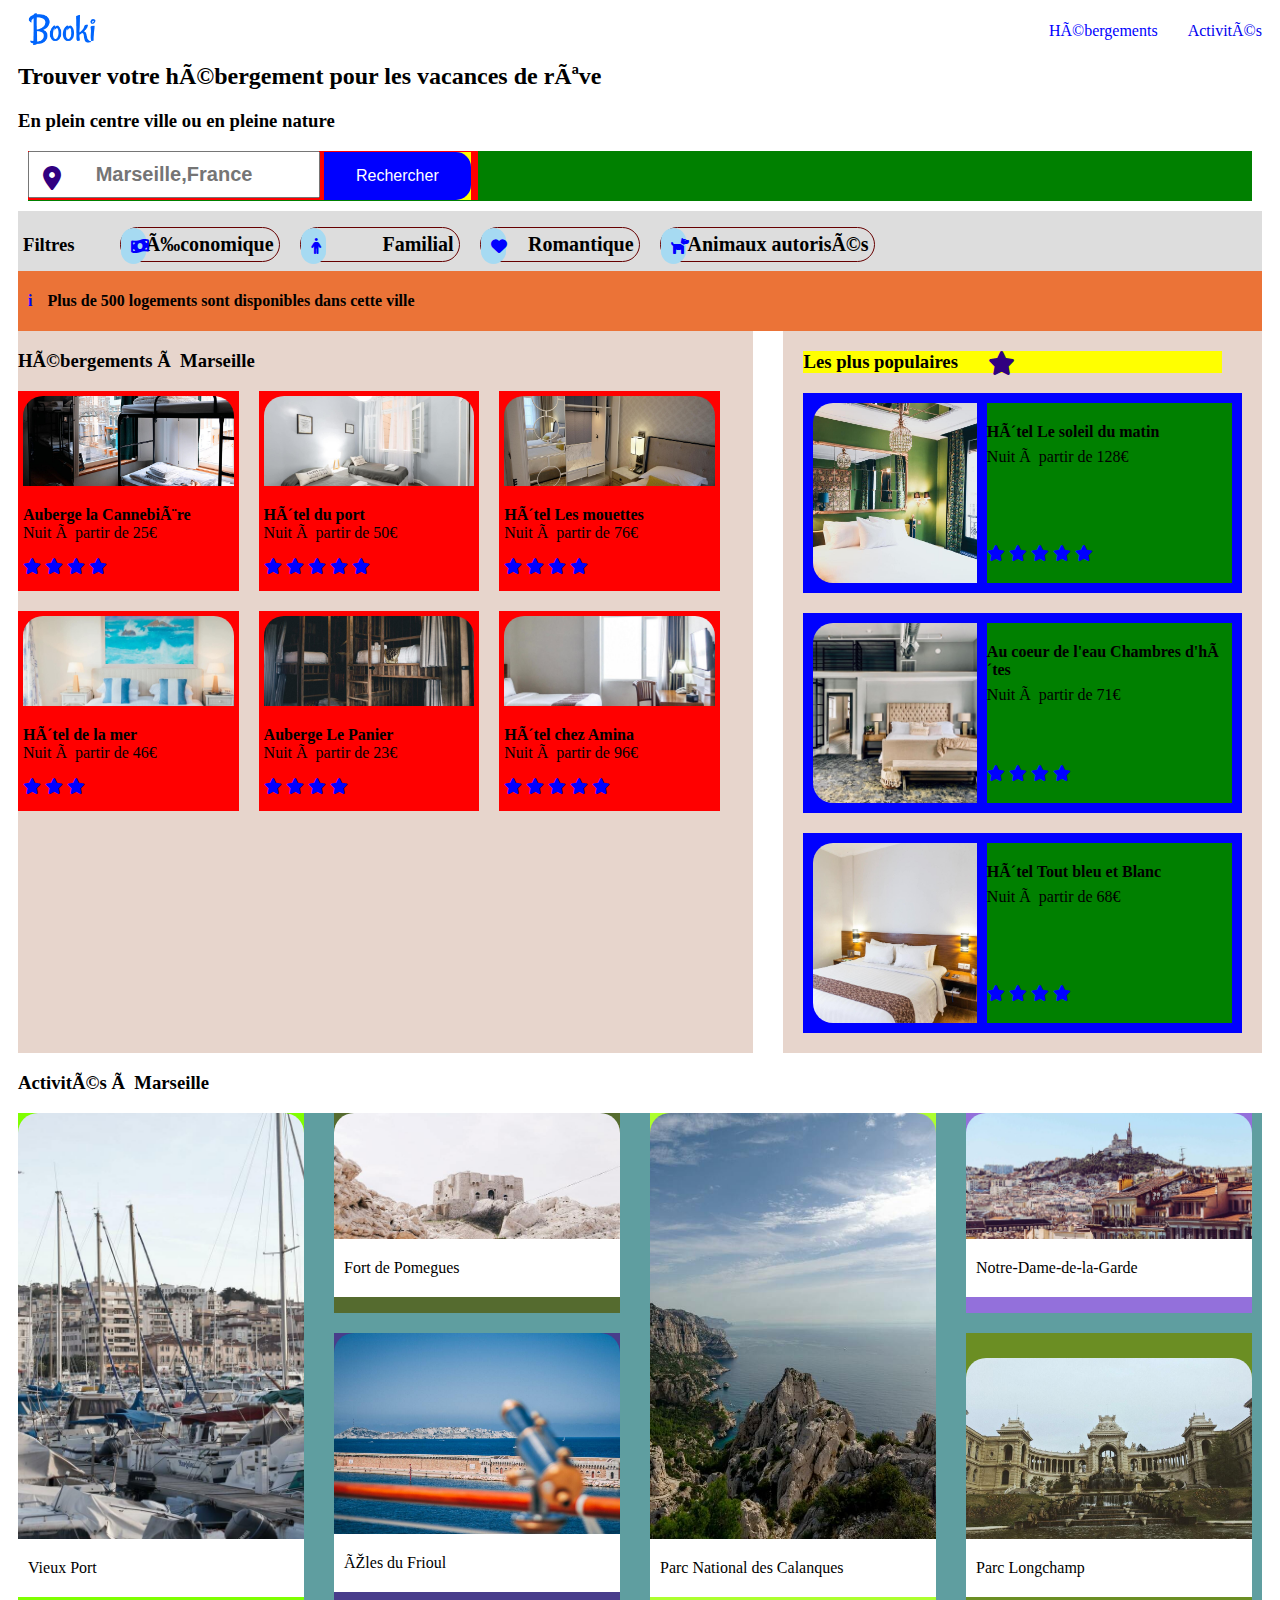
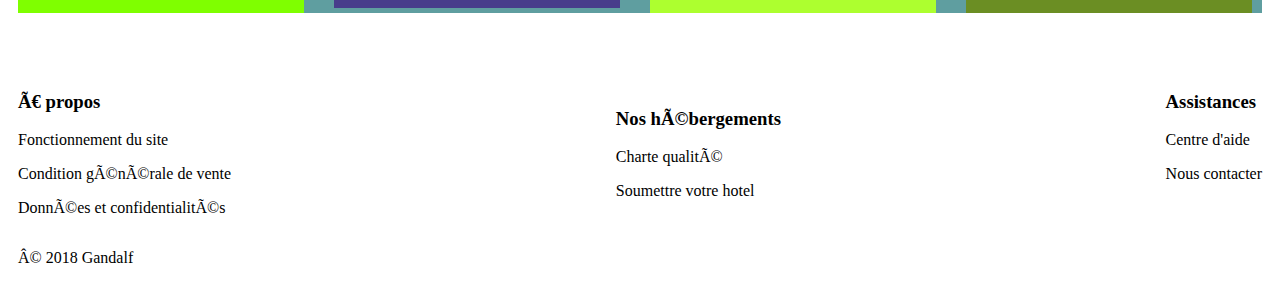
<file: index.html>
<!DOCTYPE html>
<html>
    <head>
        <meta charset="urf-8"/>
        <title>Accueil</title>
        <link rel="stylesheet" type="text/css" media="all" href="main.css" />
		<link rel="stylesheet" href="https://cdnjs.cloudflare.com/ajax/libs/font-awesome/6.0.0/css/all.min.css" 
		integrity="sha512-9usAa10IRO0HhonpyAIVpjrylPvoDwiPUiKdWk5t3PyolY1cOd4DSE0Ga+ri4AuTroPR5aQvXU9xC6qOPnzFeg==" crossorigin="anonymous" referrerpolicy="no-referrer" />
    </head>

    <body>
        <div id="site">
            
            <header>
				<div class="header-section">
					<div class="logo">
                        <a class="link" href="">
                            <img src="images\logo\Booki.png" alt="website image">
                        </a>
					</div>
					<nav class="navbar">                    					
						<ul class="navbar-nav">
							<li><a class="navbar-link" href="#les-hebergements">Hébergements</a></li>
							<li><a class="active" href="#les-activites">Activités</a></li>
						</ul>
					</nav>
				</div>
				
                <div>
					<h2><strong>Trouver votre hébergement pour les vacances de rêve</strong></h2>
					<h3>En plein centre ville ou en pleine nature</h3>
				</div>
                <div class="recherche">
					<form class="form-recherche" action="">
						<div class="input">
							<i class="fa-solid fa-location-dot icon"></i>
							<input class="field" type="text" placeholder="Marseille,France" name="search">
						</div>
						<div class="b"><button class="button" type="submit">Rechercher</button></div>						
					    
					</form>
				</div>
                <div class="filtre">
					<div class="item-label">
						<h3>Filtres</h3>
					</div>
					<div>
						<ul class="item-filtre">
						    <div class="liste">
								<i class="fa-solid fa-money-bill-wave icon"></i>
								<li>Économique</li>
							</div>							
							<div class="liste">
								<i class="fa-sharp fa-solid fa-person icon"></i>
								<li>Familial</li>
							</div>
							<div class="liste">
								<i class="fa-solid fa-heart icon"></i>
								<li>Romantique</li>
							</div>
							<div class="liste-animal">
								<i class="fa-sharp fa-solid fa-dog icon"></i>
								<li class="animal">Animaux autorisés</li>
							</div>			
						</ul>
					</div>
				</div>				
            </header>
			<div class="loges">
						<h4 class="info">i</h4>
						<h4>Plus de 500 logements sont disponibles dans cette ville</h4>
			</div>
            <main>
                <section class="lesheberges">
					<section class="hebergement">
						<h3 id="les-hebergements">Hébergements à Marseille</h3>						
						<div class="hebergement-content">
							<article>
								<div>
									<img class="arti" src="./images/hebergements/marcus-loke-WQJvWU_HZFo-unsplash.jpg" alt="la cannebière">								
								</div>								
								<div class="arti1">
									<p><strong>Auberge la Cannebière</strong><br>
									           Nuit à partir de 25&euro;</p>
									<div>
										<i class="fa-solid fa-star start-icon"></i>
										<i class="fa-solid fa-star start-icon"></i>
										<i class="fa-solid fa-star start-icon"></i>
										<i class="fa-solid fa-star start-icon"></i>
									</div>
								</div>
							</article>
							<article>
								<div>
									<img class="arti" src="./images/hebergements/fred-kleber-gTbaxaVLvsg-unsplash.jpg" alt="port">
								</div>	
								<div class="arti1">
									<p><strong>Hôtel du port</strong><br>
									           Nuit à partir de 50&euro;</p>
									<div>
										<i class="fa-solid fa-star start-icon"></i>
										<i class="fa-solid fa-star start-icon"></i>
										<i class="fa-solid fa-star start-icon"></i>
										<i class="fa-solid fa-star start-icon"></i>
										<i class="fa-solid fa-star start-icon"></i>
									</div>
								</div>
							</article>
							<article>
								<div>
									<img class="arti" src="./images/hebergements/reisetopia-B8WIgxA_PFU-unsplash.jpg" alt="mouettes">
								</div>	
								<div class="arti1">
									<p><strong>Hôtel Les mouettes</strong><br>
									           Nuit à partir de 76&euro;</p>
									<div>
										<i class="fa-solid fa-star start-icon"></i>
										<i class="fa-solid fa-star start-icon"></i>
										<i class="fa-solid fa-star start-icon"></i>
										<i class="fa-solid fa-star start-icon"></i>
									</div>
								</div>
							</article>
							<article>
								<div>
									<img class="arti" src="./images/hebergements/annie-spratt-Eg1qcIitAuA-unsplash.jpg" alt="mer">
								</div>
								<div>
									<p><strong>Hôtel de la mer</strong><br>
									           Nuit à partir de 46&euro;</p>
									<div>
										<i class="fa-solid fa-star start-icon"></i>
										<i class="fa-solid fa-star start-icon"></i>
										<i class="fa-solid fa-star start-icon"></i>
									</div>
								</div>
							</article>
							<article>
								<div>
									<img class="arti" src="./images/hebergements/nicate-lee-kT-ZyaiwBe0-unsplash.jpg" alt="panier">
								</div>	
								<div class="arti1">
									<p><strong>Auberge Le Panier</strong><br>
									           Nuit à partir de 23&euro;</p>
									<div>
										<i class="fa-solid fa-star start-icon"></i>
										<i class="fa-solid fa-star start-icon"></i>
										<i class="fa-solid fa-star start-icon"></i>
										<i class="fa-solid fa-star start-icon"></i>
									</div>
								</div>
							</article>
							<article>
								<div>
									<img class="arti" src="./images/hebergements/febrian-zakaria-M6S1WvfW68A-unsplash.jpg" alt="amina">
								</div>	
								<div class="arti1">
									<p><strong>Hôtel chez Amina</strong><br>
									           Nuit à partir de 96&euro;</p>
									<div>
										<i class="fa-solid fa-star start-icon"></i>
										<i class="fa-solid fa-star start-icon"></i>
										<i class="fa-solid fa-star start-icon"></i>
										<i class="fa-solid fa-star start-icon"></i>
										<i class="fa-solid fa-star start-icon"></i>
									</div>
								</div>
							</article>
						</div>
					</section>
					<aside class="populaire">
						<div class="pop1">
							<h3 class="pop-h3">Les plus populaires</h3>
							<i class="fa-solid fa-star start-icon-aside"></i>	
						</div>																
						<div class="populaire-content">
							<article>
								<div class="image">
									<img class="arti-as" src="./images/hebergements/emile-guillemot-Bj_rcSC5XfE-unsplash.jpg" alt="le soleil">								
								</div>								
								<div class="arti-aside">
									<strong>Hôtel Le soleil du matin</strong>
									<p>Nuit à partir de 128&euro;</p>
									<div class="posi-icon">
										<i class="fa-solid fa-star start-icon"></i>
										<i class="fa-solid fa-star start-icon"></i>
										<i class="fa-solid fa-star start-icon"></i>
										<i class="fa-solid fa-star start-icon"></i>
										<i class="fa-solid fa-star start-icon"></i>
									</div>
								</div>
							</article>
							<article>
								<div class="image">
									<img class="arti-as" src="./images/hebergements/aw-creative-VGs8z60yT2c-unsplash.jpg" alt="l'hôte">								
								</div>								
								<div class="arti-aside">
									<strong>Au coeur de l'eau
											   Chambres d'hôtes</strong>
									<p>Nuit à partir de 71&euro;</p>
									<div class="posi-icon">
										<i class="fa-solid fa-star start-icon"></i>
										<i class="fa-solid fa-star start-icon"></i>
										<i class="fa-solid fa-star start-icon"></i>
										<i class="fa-solid fa-star start-icon"></i>
									</div>
								</div>
							</article>
							<article>
								<div class="image">
									<img class="arti-as" src="./images/hebergements/febrian-zakaria-sjvU0THccQA-unsplash.jpg" alt="Tout bleu">								
								</div>								
								<div class="arti-aside">
									<strong>Hôtel Tout bleu et Blanc</strong>
									<p>Nuit à partir de 68&euro;</p>
									<div class="posi-icon">
										<i class="fa-solid fa-star start-icon"></i>
										<i class="fa-solid fa-star start-icon"></i>
										<i class="fa-solid fa-star start-icon"></i>
										<i class="fa-solid fa-star start-icon"></i>
									</div>
								</div>
							</article>
						</div>
					</aside>
				</section>
                <section class="activite">
					<h3 id="les-activites">Activités à Marseille</h3>
					<div class="marseile">
						<div class="vieux-port item-activite">
							<img src="./images/activites/reno-laithienne-QUgJhdY5Fyk-unsplash.jpg" alt="vieux port">
							<p>Vieux Port</p>
						</div>
						
						<div class="fort-pom item-activite">
								<img src="./images/activites/paul-hermann-QFTrLdQIRhI-unsplash.jpg" alt="Fort de Pomegue">
								<p>Fort de Pomegues</p>
						</div>
						<div class="ile-friou item-activite">
								<img src="./images/activites/kevin-hikari-rV_Qd1l-VXg-unsplash.jpg" alt="île du Frioul">
								<p>Îles du Frioul</p>
						</div>
						
						<div class="parc-national item-activite">
							<img src="./images/activites/kilyan-sockalingum-NR8-cBCN3aI-unsplash.jpg" alt="Parc national">
							<p>Parc National des Calanques</p>
						</div>
						
						<div class="notre-dame item-activite">
								<img src="./images/activites/florian-wehde-xW9e8gdotxI-unsplash.jpg" alt="Notre-Dame">
								<p>Notre-Dame-de-la-Garde</p>
						</div>
						<div class="longchamp item-activite">
								<img src="./images/activites/lena-paulin-wH2-EJoDcV0-unsplash.jpg" alt="Parc Longchamp">
								<p>Parc Longchamp</p>
						</div>
						
					</div>					
				</section>
            </main>

            <footer>
				<div style="display: flex; justify-content: space-between">
					<div style="align-self: left;">
						<h3><strong>À propos</strong></h3>
						<p>Fonctionnement du site</p>
						<p>Condition générale de vente</p>
						<p>Données et confidentialités</p>
				    </div>
                    <div style="align-self: center;">
						<h3><strong>Nos hébergements</strong></h3>
						<p>Charte qualité</p>
						<p>Soumettre votre hotel</p>
				    </div>
                    <div style="align-self: right;">
						<h3><strong>Assistances</strong></h3>
						<p>Centre d'aide</p>
						<p>Nous contacter</p>
				    </div>
				</div>				
				<div><p>© 2018 Gandalf</p></div>				
            </footer>           
        </div>    
    </body> 
</html>
</file>
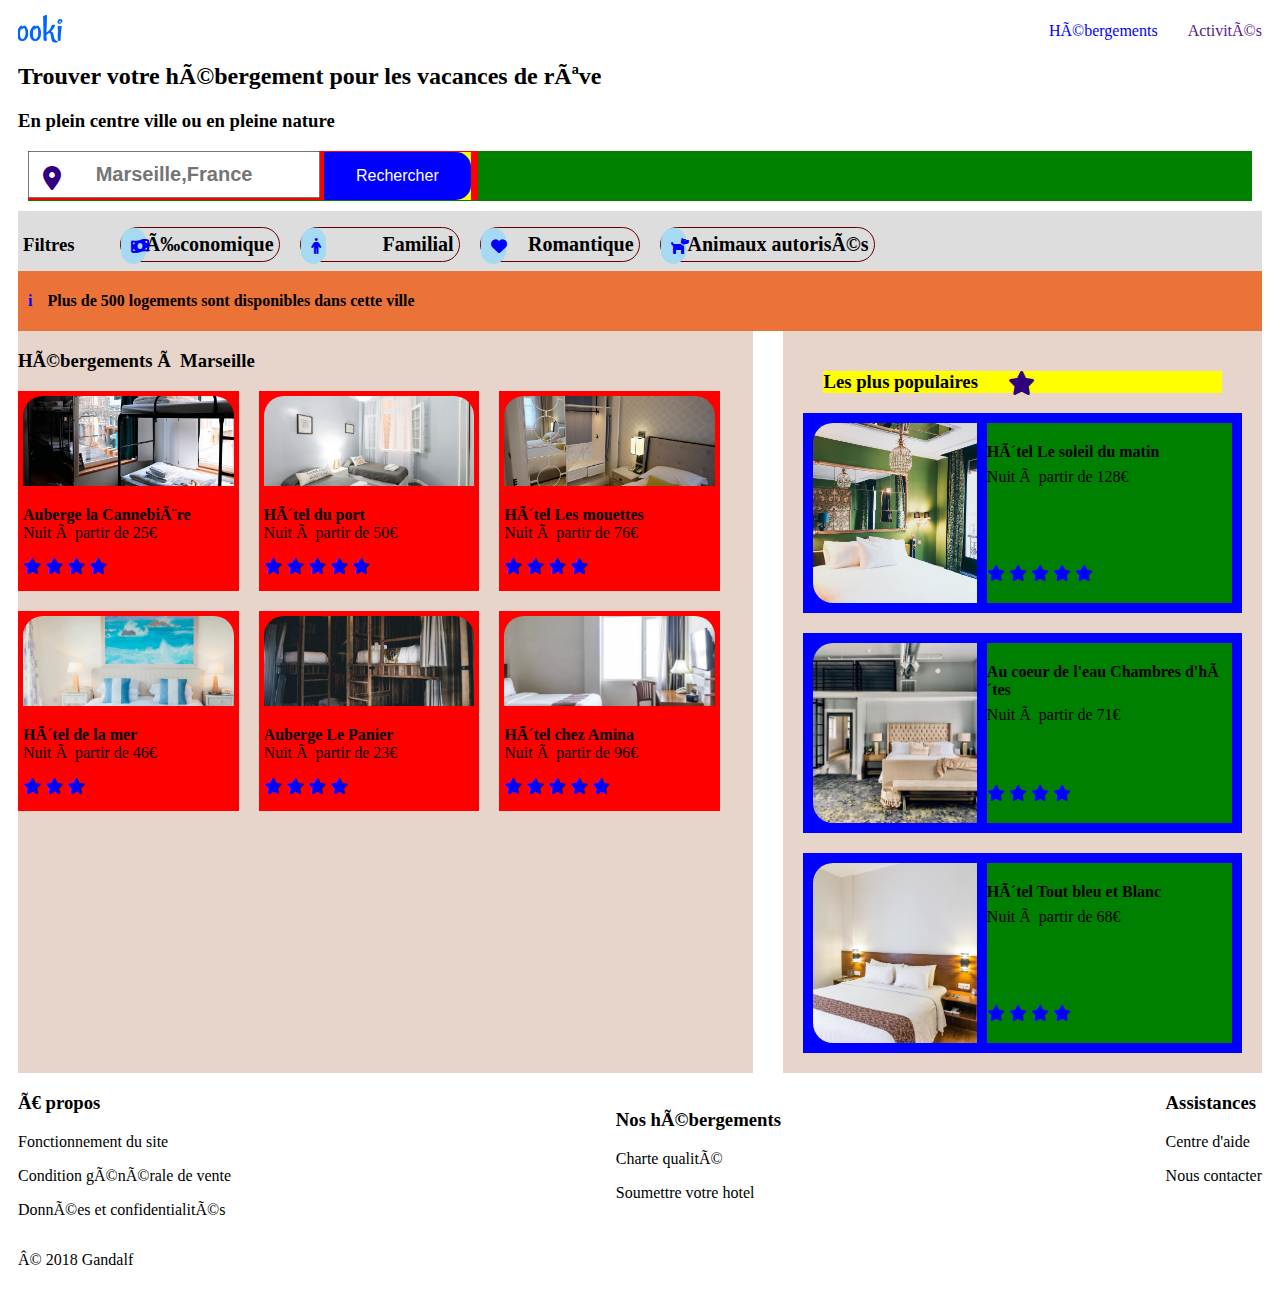
<file: ProjetBooki/index.html>
<!DOCTYPE html>
<html>
    <head>
        <meta charset="urf-8"/>
        <title>Accueil</title>
        <link rel="stylesheet" type="text/css" media="all" href="main.css" />
		<link rel="stylesheet" href="https://cdnjs.cloudflare.com/ajax/libs/font-awesome/6.0.0/css/all.min.css" 
		integrity="sha512-9usAa10IRO0HhonpyAIVpjrylPvoDwiPUiKdWk5t3PyolY1cOd4DSE0Ga+ri4AuTroPR5aQvXU9xC6qOPnzFeg==" crossorigin="anonymous" referrerpolicy="no-referrer" />
    </head>

    <body>
        <div id="site">
            
            <header>
				<div class="header-section">
					<div class="logo">
                        <a class="link" href="">
                            <img src="images\logo\Booki.png" alt="website image">
                        </a>
					</div>
					<nav class="navbar">                    					
						<ul class="navbar-nav">
							<li><a class="navbar-link" href="">Hébergements</a></li>
							<li><a class="active" href="">Activités</a></li>
						</ul>
					</nav>
				</div>
				
                <div>
					<h2><strong>Trouver votre hébergement pour les vacances de rêve</strong></h2>
					<h3>En plein centre ville ou en pleine nature</h3>
				</div>
                <div class="recherche">
					<form class="form-recherche" action="">
						<div class="input">
							<i class="fa-solid fa-location-dot icon"></i>
							<input class="field" type="text" placeholder="Marseille,France" name="search">
						</div>
						<div class="b"><button class="button" type="submit">Rechercher</button></div>						
					    
					</form>
				</div>
                <div class="filtre">
					<div class="item-label">
						<h3>Filtres</h3>
					</div>
					<div>
						<ul class="item-filtre">
						    <div class="liste">
								<i class="fa-solid fa-money-bill-wave icon"></i>
								<li>Économique</li>
							</div>							
							<div class="liste">
								<i class="fa-sharp fa-solid fa-person icon"></i>
								<li>Familial</li>
							</div>
							<div class="liste">
								<i class="fa-solid fa-heart icon"></i>
								<li>Romantique</li>
							</div>
							<div class="liste-animal">
								<i class="fa-sharp fa-solid fa-dog icon"></i>
								<li class="animal">Animaux autorisés</li>
							</div>			
						</ul>
					</div>
				</div>				
            </header>
			<div class="loges">
						<h4 class="info">i</h4>
						<h4>Plus de 500 logements sont disponibles dans cette ville</h4>
			</div>
            <main>
                <section class="lesheberges">
					<section class="hebergement">
						<h3>Hébergements à Marseille</h3>						
						<div class="hebergement-content">
							<article>
								<div>
									<img class="arti" src="./images/hebergements/marcus-loke-WQJvWU_HZFo-unsplash.jpg" alt="la cannebière">								
								</div>								
								<div class="arti1">
									<p><strong>Auberge la Cannebière</strong><br>
									           Nuit à partir de 25&euro;</p>
									<div>
										<i class="fa-solid fa-star start-icon"></i>
										<i class="fa-solid fa-star start-icon"></i>
										<i class="fa-solid fa-star start-icon"></i>
										<i class="fa-solid fa-star start-icon"></i>
									</div>
								</div>
							</article>
							<article>
								<div>
									<img class="arti" src="./images/hebergements/fred-kleber-gTbaxaVLvsg-unsplash.jpg" alt="port">
								</div>	
								<div class="arti1">
									<p><strong>Hôtel du port</strong><br>
									           Nuit à partir de 50&euro;</p>
									<div>
										<i class="fa-solid fa-star start-icon"></i>
										<i class="fa-solid fa-star start-icon"></i>
										<i class="fa-solid fa-star start-icon"></i>
										<i class="fa-solid fa-star start-icon"></i>
										<i class="fa-solid fa-star start-icon"></i>
									</div>
								</div>
							</article>
							<article>
								<div>
									<img class="arti" src="./images/hebergements/reisetopia-B8WIgxA_PFU-unsplash.jpg" alt="mouettes">
								</div>	
								<div class="arti1">
									<p><strong>Hôtel Les mouettes</strong><br>
									           Nuit à partir de 76&euro;</p>
									<div>
										<i class="fa-solid fa-star start-icon"></i>
										<i class="fa-solid fa-star start-icon"></i>
										<i class="fa-solid fa-star start-icon"></i>
										<i class="fa-solid fa-star start-icon"></i>
									</div>
								</div>
							</article>
							<article>
								<div>
									<img class="arti" src="./images/hebergements/annie-spratt-Eg1qcIitAuA-unsplash.jpg" alt="mer">
								</div>
								<div>
									<p><strong>Hôtel de la mer</strong><br>
									           Nuit à partir de 46&euro;</p>
									<div>
										<i class="fa-solid fa-star start-icon"></i>
										<i class="fa-solid fa-star start-icon"></i>
										<i class="fa-solid fa-star start-icon"></i>
									</div>
								</div>
							</article>
							<article>
								<div>
									<img class="arti" src="./images/hebergements/nicate-lee-kT-ZyaiwBe0-unsplash.jpg" alt="panier">
								</div>	
								<div class="arti1">
									<p><strong>Auberge Le Panier</strong><br>
									           Nuit à partir de 23&euro;</p>
									<div>
										<i class="fa-solid fa-star start-icon"></i>
										<i class="fa-solid fa-star start-icon"></i>
										<i class="fa-solid fa-star start-icon"></i>
										<i class="fa-solid fa-star start-icon"></i>
									</div>
								</div>
							</article>
							<article>
								<div>
									<img class="arti" src="./images/hebergements/febrian-zakaria-M6S1WvfW68A-unsplash.jpg" alt="amina">
								</div>	
								<div class="arti1">
									<p><strong>Hôtel chez Amina</strong><br>
									           Nuit à partir de 96&euro;</p>
									<div>
										<i class="fa-solid fa-star start-icon"></i>
										<i class="fa-solid fa-star start-icon"></i>
										<i class="fa-solid fa-star start-icon"></i>
										<i class="fa-solid fa-star start-icon"></i>
										<i class="fa-solid fa-star start-icon"></i>
									</div>
								</div>
							</article>
						</div>
					</section>
					<aside class="populaire">
						<div class="pop1">
							<h3 class="pop-h3">Les plus populaires</h3>
							<i class="fa-solid fa-star start-icon-aside"></i>	
						</div>																
						<div class="populaire-content">
							<article>
								<div class="image">
									<img class="arti-as" src="./images/hebergements/emile-guillemot-Bj_rcSC5XfE-unsplash.jpg" alt="le soleil">								
								</div>								
								<div class="arti-aside">
									<strong>Hôtel Le soleil du matin</strong>
									<p>Nuit à partir de 128&euro;</p>
									<div class="posi-icon">
										<i class="fa-solid fa-star start-icon"></i>
										<i class="fa-solid fa-star start-icon"></i>
										<i class="fa-solid fa-star start-icon"></i>
										<i class="fa-solid fa-star start-icon"></i>
										<i class="fa-solid fa-star start-icon"></i>
									</div>
								</div>
							</article>
							<article>
								<div class="image">
									<img class="arti-as" src="./images/hebergements/aw-creative-VGs8z60yT2c-unsplash.jpg" alt="l'hôte">								
								</div>								
								<div class="arti-aside">
									<strong>Au coeur de l'eau
											   Chambres d'hôtes</strong>
									<p>Nuit à partir de 71&euro;</p>
									<div class="posi-icon">
										<i class="fa-solid fa-star start-icon"></i>
										<i class="fa-solid fa-star start-icon"></i>
										<i class="fa-solid fa-star start-icon"></i>
										<i class="fa-solid fa-star start-icon"></i>
									</div>
								</div>
							</article>
							<article>
								<div class="image">
									<img class="arti-as" src="./images/hebergements/febrian-zakaria-sjvU0THccQA-unsplash.jpg" alt="Tout bleu">								
								</div>								
								<div class="arti-aside">
									<strong>Hôtel Tout bleu et Blanc</strong>
									<p>Nuit à partir de 68&euro;</p>
									<div class="posi-icon">
										<i class="fa-solid fa-star start-icon"></i>
										<i class="fa-solid fa-star start-icon"></i>
										<i class="fa-solid fa-star start-icon"></i>
										<i class="fa-solid fa-star start-icon"></i>
									</div>
								</div>
							</article>
						</div>
					</aside>
				</section>
                <section></section>
            </main>

            <footer >
				<div style="display: flex; justify-content: space-between">
					<div style="align-self: left;">
						<h3><strong>À propos</strong></h3>
						<p>Fonctionnement du site</p>
						<p>Condition générale de vente</p>
						<p>Données et confidentialités</p>
				    </div>
                    <div style="align-self: center;">
						<h3><strong>Nos hébergements</strong></h3>
						<p>Charte qualité</p>
						<p>Soumettre votre hotel</p>
				    </div>
                    <div style="align-self: right;">
						<h3><strong>Assistances</strong></h3>
						<p>Centre d'aide</p>
						<p>Nous contacter</p>
				    </div>
				</div>				
				<div><p>© 2018 Gandalf</p></div>				
            </footer>           
        </div>    
    </body> 
</html>
</file>
<file: main.css>
*{
	box-sizing:border-box;
}
body{
	padding:10px;
}

.link{
	margin-left: 10px;
}

.recherche{
	margin:10px;
	background-color:green;
	height:50px;
}

form{
   width:450px;
   background:red;
   
}

.form-recherche{
	/* display:inline; */
}

.input{
   position:relative;
   /* width: 100%; */
   margin: 0px;
   display: inline-block;
}
.b{
	display: inline-block;
	background-color: yellow;
}

.input i{
   position: absolute;
}

.input .icon {
   padding: 15px;
   color: rgb(49, 0, 128);
   text-align: left;
   font-size:24px;
}

.field {
   padding: 10px;
   text-align: center;
   font-size: 20px;
   font-weight: bold;
   color:black;
}

button{	
  border: none;
  padding: 15px 32px;
  text-align: center;
  font-size: 16px;
  height:auto;
}

.button{
  background-color: blue;
  color: white;
  border-radius: 0px 15px 15px 0px;
}

.filtre{
	display:flex;
	flex-direction:row;
	background: #ddd;
	height:60px;
}

img{
	/*width:60px;*/
	height:50px;
	border-radius:20px 20px 0px 0px;
	object-fit:cover;
}

img.arti-as{
	width: 100%;
    height: 100%;
	border-radius:20px 0px 0px 20px;;
}

.header-section{
	display:flex;
	flex-direction:row;
	align-items:center;
	justify-content:space-between;
	height:25px;
}

.navbar-nav{
	display:flex;
	flex-direction:row;
	align-items:center;
	gap:30px;
	list-style-type:none;
	text-decoration:none;
}
.navbar-nav li a {
 text-decoration:none;
 text-align:center;
 }
.navbar-link{
	color:blue;
}

a.navbar-link:hover {
	border-top: solid blue;
  }

.item-filtre{
	display:flex;
	flex-direction:row;
	align-items:center;
	gap:20px;
	list-style-type:none;
	text-decoration:none;
	/* padding-top:5px; */
}

.item-filtre i{
	position:absolute;
	border-radius:60px;
	background-color:#A6DAF2
}
.liste{
	/* position:relative; */
	margin: 0px;
	width:160px;
	border: 1px solid #600 ;
	border-radius:30px;
	height:35px
}
.liste-animal{
	margin: 0px;
	width:215px;
	border: 1px solid #600 ;
	border-radius:35px;
	height:35px
}
.item-filtre .icon {
   padding: 10px;
   color: blue;
   width: 25px;
   text-align: left;
}
.item-filtre li{
   padding: 5px;
   text-align:right;
   font-size: 20px;
   font-weight: bold;
}
.loges{
	display:flex;
	flex-direction:row;
	background: #EB7337;
}
.info{
	color:blue;
	padding-right:15px;
	padding-left:10px;
}
/* .liste > .animal{
	width:215px;
	border: 1px solid #600 ;
	border-radius:30px; 
} */
.item-label{
	padding:5px;
}

.lesheberges{
	display:flex;
	flex-direction:row;
	gap:30px;
}

.hebergement{
	width:60%;
	background-color:#E7D5CC;
	
}
.hebergement-content{
	width:100%;	
	display:flex;
	flex-direction:row;
	gap:20px;
	flex-wrap:wrap;
}
.hebergement-content article{
	width:30%;
	height:200px;
	background-color:red;
	padding:5px;
}

.arti {
	width : 100%; 
	height :90px; 
	margin :0px;
	padding:0px;
	/* background-image :url(./images/hebergements/marcus-loke-WQJvWU_HZFo-unsplash.jpg);  */
	/* background-size: cover; */
}

.pop1{
	position:relative;
	background-color:yellow;
	margin:20px 20px 20px 0px;
	gap:40px;
}
.pop-h3{
	display:inline;
	margin: 0px;
}
.pop1 i{
	position: absolute;
}
.pop1 .start-icon-aside {
   padding: 0px 0px 0px 30px;
   color: rgb(49, 0, 128);
   text-align: right;
   font-size:24px;
}

/* .mars-im{
	padding:15px;
} */
/* #arti1 {
	width : 100% ; 
	height : 100px; 
	margin :0px;
	padding:0px;
	background-image :url(./images/hebergements/marcus-loke-WQJvWU_HZFo-unsplash.jpg); 
	background-size: cover;
} */
/* #arti2 {
	width :100% ; 
	height :100px; 
	margin :auto;
	background-image :url(./images/hebergements/fred-kleber-gTbaxaVLvsg-unsplash.jpg); 
	background-size: cover;
}
#arti3 {
	width : 100% ; 
	height : 100px; 
	margin :auto;
	background-image :url(./images/hebergements/reisetopia-B8WIgxA_PFU-unsplash.jpg); 
	background-size: cover;
}
#arti4 {
	width : 100% ; 
	height : 100px; 
	margin :auto;
	background-image :url(./images/hebergements/annie-spratt-Eg1qcIitAuA-unsplash.jpg); 
	background-size: cover;
}
#arti5 {
	width : 100% ; 
	height : 100px; 
	margin :auto;
	background-image :url(./images/hebergements/nicate-lee-kT-ZyaiwBe0-unsplash.jpg); 
	background-size: cover;
}
#arti6 {
	width : 100% ; 
	height : 100px; 
	margin :auto;
	background-image :url(./images/hebergements/febrian-zakaria-sjvU0THccQA-unsplash.jpg); 
	background-size: cover;
} */
/* .arti1{
	padding:5px;
} */
.start-icon{
	margin:0px;
	color:blue;
}

.start-icon-aside{
	margin:0px;
	color:black;
}

.populaire{
	width:39%;
	background-color:#E7D5CC;
	padding:0px 20px 20px 20px;
}

.populaire-content{
	width:100%;	
	display:flex;
	flex-direction:column;
	gap:20px;
}

.populaire-content article{
	display:flex;
	flex-direction:row;
	width:100%;
	height:200px;
	background-color:blue;
	padding:10px;
	gap:10px;
}
/* .populaire-content article{
	width:100%;
	height:200px;
	background-color:blue;
	padding:10px;
} */
.populaire-content article .image{
	/* display:inline-block; */
	width:40%;
	height:100%;
}
.arti-aside{
	/* display:inline-block; */
	background-color:green;
	/* position:absolute;
	margin-left: 50px;
	margin-top: 50px; */
	height:100%;
	width:60%;
	display:flex;
	flex-direction:column;
	padding-top:20px;
	position:relative;
}
.posi-icon{
	position:absolute;
	bottom:20px;
}
.arti-aside p{
	/* padding-bottom:30px; */
	line-height:0px;
}

/*===================================*/
.activite{
	height: 600px;
	width: 100%;
}

.marseile{
	background-color:cadetblue;
	height: 500px;
	display:flex;
	flex-direction:column;
	gap: 20px;
	flex-wrap: wrap;

}

.item-activite{
	width: 23%!important;
	height: 500px!important;
	position: relative;
}

.item-activite p{
	width: 100%;
	padding: 20px 10px;
	position: absolute;
	bottom: 0px;
	background-color: white;
}

.item-activite:nth-child(2){
	height: 40%!important;
}

.item-activite:nth-child(3){
	height: 55%!important;
}

.item-activite:nth-child(5){
	height: 40%!important;
}

.item-activite:nth-child(6){
	height: 56%!important;
}

.vieux-port{
	background-color:chartreuse;
	width: 25%;
}

.vieux-port img{
	width: 100%;
    height: 90%;
	border-radius:20px 20px 0px 0px;
}

.fort-iles{
	background-color:chocolate;
	width: 25%;

}

.fort-pom{
	background-color:darkolivegreen;
	
}

.fort-pom img{
	width: 100%;
    height: 80%;
	border-radius:20px 20px 0px 0px;
}
						
.ile-friou{
	background-color:darkslateblue;

}

.ile-friou img{
	width: 100%;
    height: 80%;
	border-radius:20px 20px 0px 0px;
}

.parc-national{
	background-color:greenyellow;
	width: 25%;
}

.parc-national img{
	width: 100%;
    height: 90%;
	border-radius:20px 20px 0px 0px;
}
			
.parc-notredame{
	background-color:indianred;
	width: 25%;

}

.notre-dame{
	background-color:mediumpurple

}

.notre-dame img{
	width: 100%;
    height: 150px;
	border-radius:20px 20px 0px 0px;
}
						
.longchamp{
	background-color:olivedrab;

}

.longchamp img{
	width: 100%;
    height: 200px;
	border-radius:20px 20px 0px 0px;
	margin-top: 25px;
}
</file>
<file: ProjetBooki/main.css>
*{
	box-sizing:border-box;
}
body{
	padding:10px;
}

.recherche{
	margin:10px;
	background-color:green;
	height:50px;
}

form{
   width:450px;
   background:red;
   
}

.form-recherche{
	/* display:inline; */
}

.input{
   position:relative;
   /* width: 100%; */
   margin: 0px;
   display: inline-block;
}
.b{
	display: inline-block;
	background-color: yellow;
}

.input i{
   position: absolute;
}

.input .icon {
   padding: 15px;
   color: rgb(49, 0, 128);
   text-align: left;
   font-size:24px;
}

.field {
   padding: 10px;
   text-align: center;
   font-size: 20px;
   font-weight: bold;
   color:black;
}

button{	
  border: none;
  padding: 15px 32px;
  text-align: center;
  font-size: 16px;
  height:auto;
}

.button{
  background-color: blue;
  color: white;
  border-radius: 0px 15px 15px 0px;
}

.filtre{
	display:flex;
	flex-direction:row;
	background: #ddd;
	height:60px;
}

img{
	width:60px;
	height:50px;
	border-radius:20px 20px 0px 0px;
	object-fit:cover;
}
img.arti-as{
	width: 100%;
    height: 100%;
	border-radius:20px 0px 0px 20px;;
}

.header-section{
	display:flex;
	flex-direction:row;
	align-items:center;
	justify-content:space-between;
	height:25px;
}

.navbar-nav{
	display:flex;
	flex-direction:row;
	align-items:center;
	gap:30px;
	list-style-type:none;
	text-decoration:none;
}
.navbar-nav li a {
 text-decoration:none;
 text-align:center;
 }
.navbar-link{
	color:blue;
}

.item-filtre{
	display:flex;
	flex-direction:row;
	align-items:center;
	gap:20px;
	list-style-type:none;
	text-decoration:none;
	/* padding-top:5px; */
}

.item-filtre i{
	position:absolute;
	border-radius:60px;
	background-color:#A6DAF2
}
.liste{
	/* position:relative; */
	margin: 0px;
	width:160px;
	border: 1px solid #600 ;
	border-radius:30px;
	height:35px
}
.liste-animal{
	margin: 0px;
	width:215px;
	border: 1px solid #600 ;
	border-radius:35px;
	height:35px
}
.item-filtre .icon {
   padding: 10px;
   color: blue;
   width: 25px;
   text-align: left;
}
.item-filtre li{
   padding: 5px;
   text-align:right;
   font-size: 20px;
   font-weight: bold;
}
.loges{
	display:flex;
	flex-direction:row;
	background: #EB7337;
}
.info{
	color:blue;
	padding-right:15px;
	padding-left:10px;
}
/* .liste > .animal{
	width:215px;
	border: 1px solid #600 ;
	border-radius:30px; 
} */
.item-label{
	padding:5px;
}

.lesheberges{
	display:flex;
	flex-direction:row;
	gap:30px;
}

.hebergement{
	width:60%;
	background-color:#E7D5CC;
	
}
.hebergement-content{
	width:100%;	
	display:flex;
	flex-direction:row;
	gap:20px;
	flex-wrap:wrap;
}
.hebergement-content article{
	width:30%;
	height:200px;
	background-color:red;
	padding:5px;
}

.arti {
	width : 100%; 
	height :90px; 
	margin :0px;
	padding:0px;
	/* background-image :url(./images/hebergements/marcus-loke-WQJvWU_HZFo-unsplash.jpg);  */
	/* background-size: cover; */
}

.pop1{
	position:relative;
	background-color:yellow;
	margin:20px;
	gap:40px;
}
.pop-h3{
	display:inline;
}
.pop1 i{
	position: absolute;
}
.pop1 .start-icon-aside {
   padding: 0px 0px 0px 30px;
   color: rgb(49, 0, 128);
   text-align: right;
   font-size:24px;
}

/* .mars-im{
	padding:15px;
} */
/* #arti1 {
	width : 100% ; 
	height : 100px; 
	margin :0px;
	padding:0px;
	background-image :url(./images/hebergements/marcus-loke-WQJvWU_HZFo-unsplash.jpg); 
	background-size: cover;
} */
/* #arti2 {
	width :100% ; 
	height :100px; 
	margin :auto;
	background-image :url(./images/hebergements/fred-kleber-gTbaxaVLvsg-unsplash.jpg); 
	background-size: cover;
}
#arti3 {
	width : 100% ; 
	height : 100px; 
	margin :auto;
	background-image :url(./images/hebergements/reisetopia-B8WIgxA_PFU-unsplash.jpg); 
	background-size: cover;
}
#arti4 {
	width : 100% ; 
	height : 100px; 
	margin :auto;
	background-image :url(./images/hebergements/annie-spratt-Eg1qcIitAuA-unsplash.jpg); 
	background-size: cover;
}
#arti5 {
	width : 100% ; 
	height : 100px; 
	margin :auto;
	background-image :url(./images/hebergements/nicate-lee-kT-ZyaiwBe0-unsplash.jpg); 
	background-size: cover;
}
#arti6 {
	width : 100% ; 
	height : 100px; 
	margin :auto;
	background-image :url(./images/hebergements/febrian-zakaria-sjvU0THccQA-unsplash.jpg); 
	background-size: cover;
} */
/* .arti1{
	padding:5px;
} */
.start-icon{
	margin:0px;
	color:blue;
}

.start-icon-aside{
	margin:0px;
	color:black;
}

.populaire{
	width:39%;
	background-color:#E7D5CC;
	padding:20px;
}

.populaire-content{
	width:100%;	
	display:flex;
	flex-direction:column;
	gap:20px;
}

.populaire-content article{
	display:flex;
	flex-direction:row;
	width:100%;
	height:200px;
	background-color:blue;
	padding:10px;
	gap:10px;
}
/* .populaire-content article{
	width:100%;
	height:200px;
	background-color:blue;
	padding:10px;
} */
.populaire-content article .image{
	/* display:inline-block; */
	width:40%;
	height:100%;
}
.arti-aside{
	/* display:inline-block; */
	background-color:green;
	/* position:absolute;
	margin-left: 50px;
	margin-top: 50px; */
	height:100%;
	width:60%;
	display:flex;
	flex-direction:column;
	padding-top:20px;
	position:relative;
}
.posi-icon{
	position:absolute;
	bottom:20px;
}
.arti-aside p{
	/* padding-bottom:30px; */
	line-height:0px;
}
</file>
